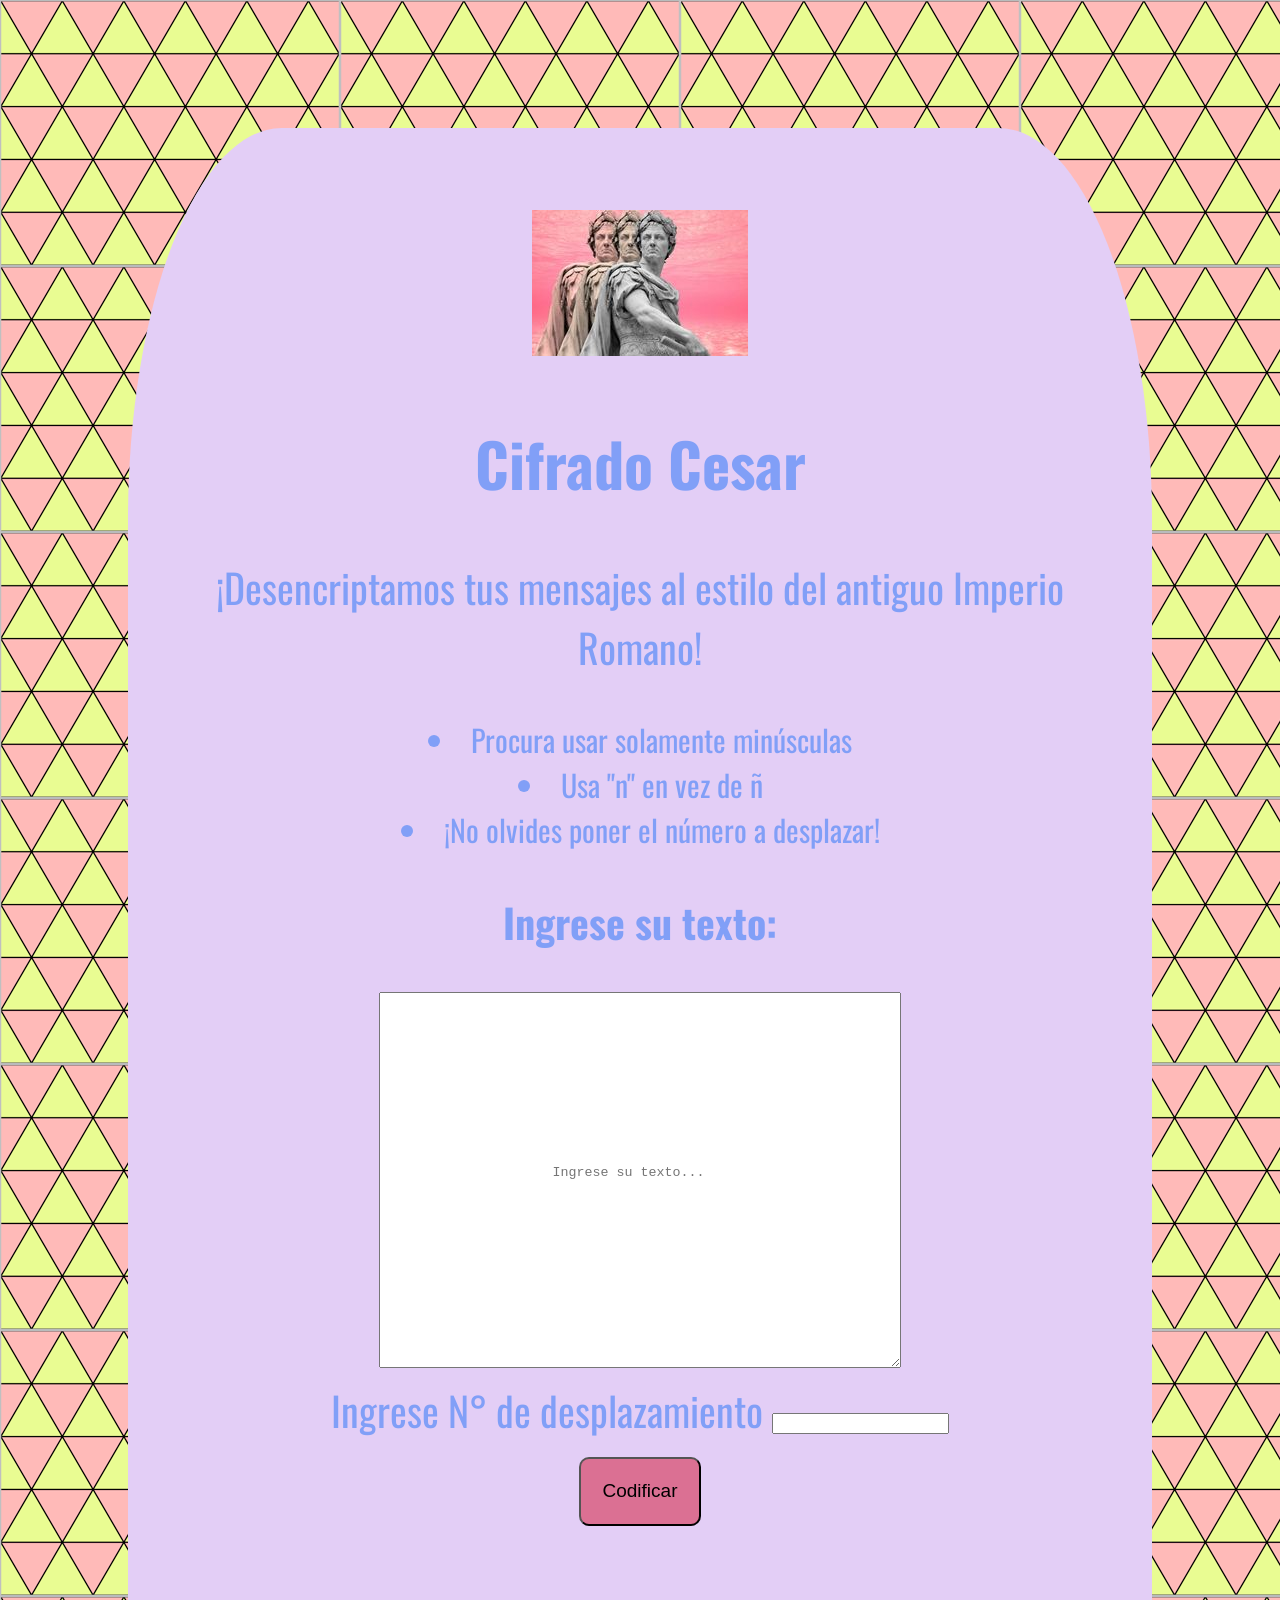
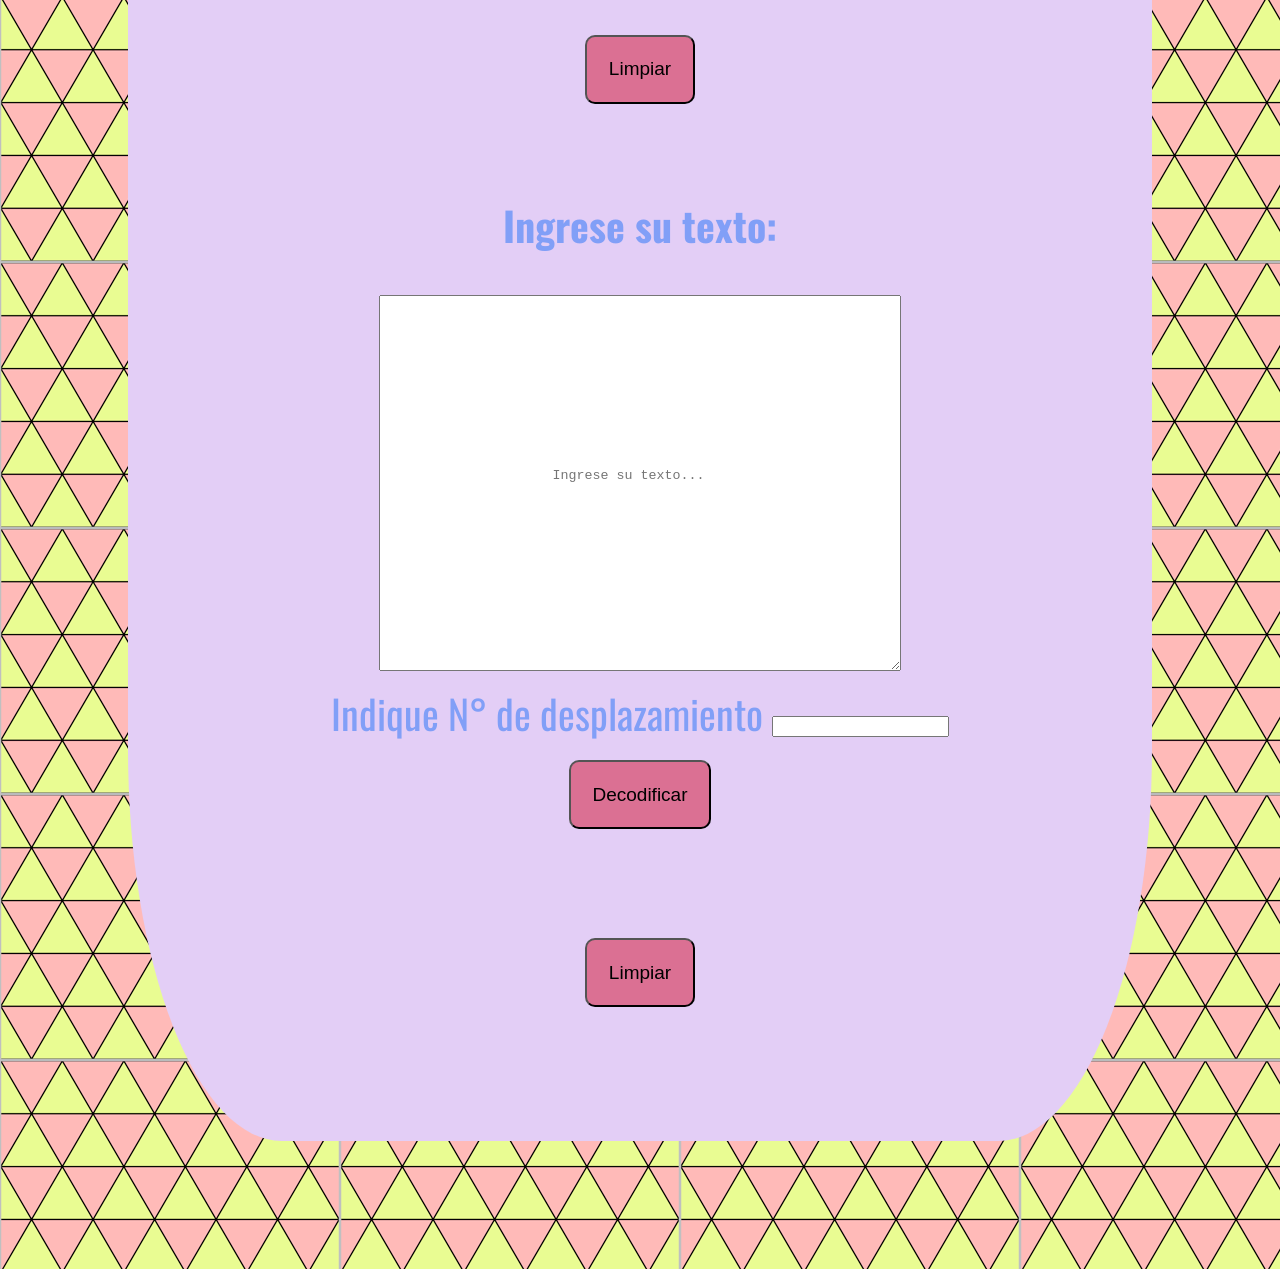
<file: DOCS/index.html>
<!DOCTYPE html>
<html>
<head>
  <meta charset="utf-8">
  <title>Caesar Cipher</title>
  <link href="https://fonts.googleapis.com/css?family=Oswald" rel="stylesheet">
  <link rel="stylesheet" href="style.css" /> 
</head>
<body>

  <!--contain -->
  <section id="content-cipher" class="content">
    <!--CABECERA-->
    <header class="contenthder">
      <img src="../src/745e294fe26fa76028d8bc74d97fd4c5.jpg">
      <h1><strong>Cifrado Cesar</strong> </h1>
      <p>¡Desencriptamos tus mensajes al estilo del antiguo Imperio Romano!</p>

    </header>
<!--Instrucciones-->
    <div class="instrucciones">
      <li>Procura usar solamente minúsculas</li>
      <li>Usa "n" en vez de ñ</li>
      <li>¡No olvides poner el número a desplazar!</li>
    </div>
    <!-- CODIFICADO-->

    <div id="content-msg-encode" class="msg-style display_block">
      <p><strong>Ingrese su texto:</strong></p>
      <textarea id="box-msg-encode" class="box-msg-style" placeholder="Ingrese su texto..."></textarea>
      <div class="content-offset">
        <label class="label">Ingrese N° de desplazamiento</label>
        <input type="number" id="n_offset_e" class="n_offset_style">
      </div>
      <button id="btn_encode" class="btn-code">Codificar</button>
      <div id="msg-encode" class="msg-ckeck">
        <p id="msg-encode-check"></p>
      </div>
      <button onclick="location.reload();" class="btn_reload">Limpiar</button>
    </div>
    
    <!-- DECODIFICADO-->

    <div id="content-msg-decode" class="msg-style display_none">
      <p><strong>Ingrese su texto:</strong></p>
      <textarea id="box-msg-decode" class="box-msg-style"  placeholder="Ingrese su texto..."></textarea>
      <div class="content-offset">
        <label class="label">Indique N° de desplazamiento</label>
        <input type="number" id="n_offset_d" class="n_offset_style">
      </div>
      <button id="btn_decode" class="btn-code">Decodificar</button>
      <div id="msg-decode" class="msg-ckeck">
        <p id="msg-decode-check"></p>
        <button onclick="location.reload();" class="btn_reload">Limpiar</button>
    </div>     
  </section>

  <!--¡¡¡¡¡¡ESTE ARCHIVO NO SE TOCA!!!!!-->
  <div id="root"></div>
  <script src="cipher.js"></script>
  <script src="index.js"></script>
</body>
</html>
</file>
<file: DOCS/style.css>
body{
  font-family: 'Oswald', sans-serif;
  font-size: 40px;
  background-image: url(../src/2a.png);
  text-align: center;
  color: #819FF7;
  padding: 10%;
  margin: auto;
  
}
#img{
  text-align: center;
  border-image: 3px;
  border-radius: 4%;
}
section{
  
  background-color:#E3CEF6;
  text-align: center;
  padding: 8%;
  border-radius: 15%;

}
 button{
    padding: 2.5%;
    border-radius: 10px;
    font-size: 19px;
    background-color:palevioletred;
    margin: 2% 2% 6% 2%;
}
button:hover{
  background-color: beige;
}
.instrucciones{
  font-size: 30px;
}
.box-msg-style{
   padding: 20%;
}
</file>
